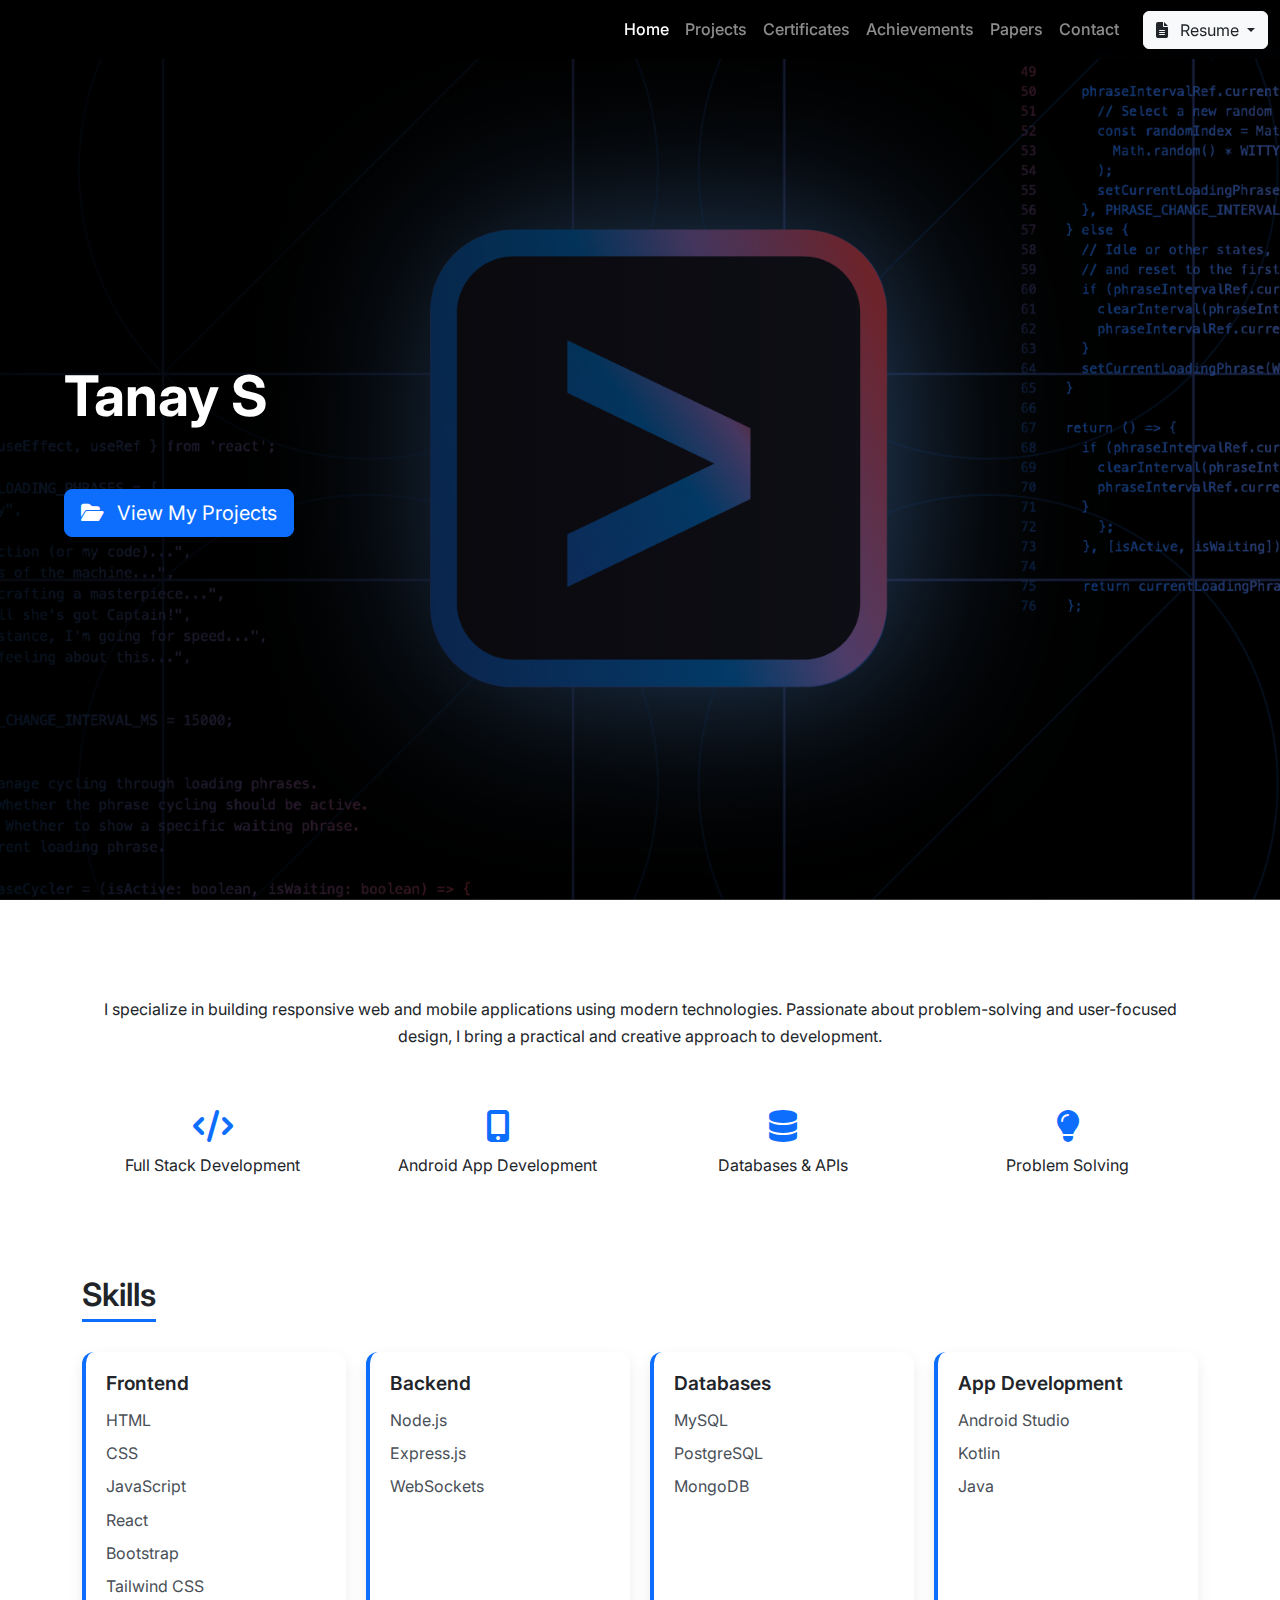
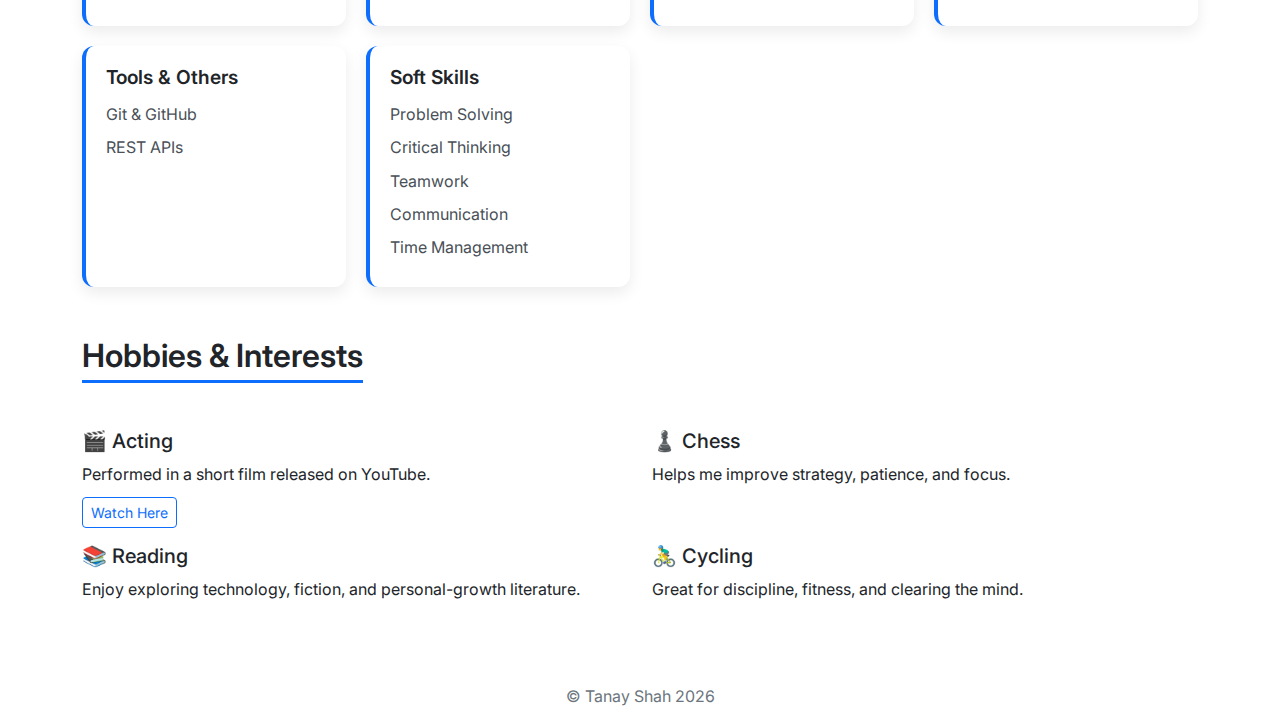
<file: index.html>
<!DOCTYPE html>
<html lang="en">
<head>
<meta charset="UTF-8" />
<meta name="viewport" content="width=device-width, initial-scale=1.0"/>
<title>Tanay Shah | Home</title>
<link href="https://cdn.jsdelivr.net/npm/bootstrap@5.3.0/dist/css/bootstrap.min.css" rel="stylesheet">
<link rel="stylesheet" href="https://cdnjs.cloudflare.com/ajax/libs/font-awesome/6.4.0/css/all.min.css" />
<link href="https://fonts.googleapis.com/css2?family=Inter:wght@400;500;600;700&display=swap" rel="stylesheet">
<link rel="stylesheet" href="css/index.css"/>
</head>
<body>
<nav class="navbar navbar-expand-lg navbar-dark fixed-top navbar-glass">
<div class="container-fluid">
<button class="navbar-toggler" type="button" data-bs-toggle="collapse" data-bs-target="#navbarNav">
<span class="navbar-toggler-icon"></span>
</button>
<div class="collapse navbar-collapse justify-content-end" id="navbarNav">
<ul class="navbar-nav">
<li class="nav-item"><a class="nav-link active" href="/index.html">Home</a></li>
<li class="nav-item"><a class="nav-link" href="/projects.html">Projects</a></li>
<li class="nav-item"><a class="nav-link" href="/certificates.html">Certificates</a></li>
<li class="nav-item"><a class="nav-link" href="/achievements.html">Achievements</a></li>
<li class="nav-item"><a class="nav-link" href="/papers.html">Papers</a></li>
<li class="nav-item"><a class="nav-link" href="/contact.html">Contact</a></li>
</ul>
<div class="dropdown ms-3">
<button class="btn btn-light text-dark dropdown-toggle" type="button" data-bs-toggle="dropdown">
<i class="fas fa-file-alt me-2"></i> Resume
</button>
<ul class="dropdown-menu dropdown-menu-end">
<li><a class="dropdown-item" href="/assets/resume/my-resume.pdf" target="_blank"><i class="fas fa-eye me-2"></i>View Online</a></li>
<li><a class="dropdown-item" href="/assets/resume/my-resume.pdf" download><i class="fas fa-download me-2"></i>Download</a></li>
</ul>
</div>
</div>
</div>
</nav>
<section class="hero">
<div class="hero-content">
<h1 id="typed-name"></h1>
<p id="typed-tagline"></p><br>
<a href="/projects.html" class="btn btn-primary btn-lg mt-3">
  <i class="fas fa-folder-open me-2"></i> View My Projects
</a>
</div>
</section>
<main class="container mt-5 pt-5">
<section class="text-center">
<p>I specialize in building responsive web and mobile applications using modern technologies. Passionate about problem-solving and user-focused design, I bring a practical and creative approach to development.</p>
</section>
<section class="highlights text-center">
<div class="row">
<div class="col-md-3"><i class="fas fa-code"></i><p>Full Stack Development</p></div>
<div class="col-md-3"><i class="fas fa-mobile-alt"></i><p>Android App Development</p></div>
<div class="col-md-3"><i class="fas fa-database"></i><p>Databases & APIs</p></div>
<div class="col-md-3"><i class="fas fa-lightbulb"></i><p>Problem Solving</p></div>
</div>
</section>
<section class="skills-section">
<h2>Skills</h2>
<div class="skills-grid">
<div class="skill-card">
<h5>Frontend</h5>
<ul><li>HTML</li><li>CSS</li><li>JavaScript</li><li>React</li><li>Bootstrap</li><li>Tailwind CSS</li></ul>
</div>
<div class="skill-card">
<h5>Backend</h5>
<ul><li>Node.js</li><li>Express.js</li><li>WebSockets</li></ul>
</div>
<div class="skill-card">
<h5>Databases</h5>
<ul><li>MySQL</li><li>PostgreSQL</li><li>MongoDB</li></ul>
</div>
<div class="skill-card">
<h5>App Development</h5>
<ul><li>Android Studio</li><li>Kotlin</li><li>Java</li></ul>
</div>
<div class="skill-card">
<h5>Tools & Others</h5>
<ul><li>Git & GitHub</li><li>REST APIs</li></ul>
</div>
<div class="skill-card">
<h5>Soft Skills</h5>
<ul><li>Problem Solving</li><li>Critical Thinking</li><li>Teamwork</li><li>Communication</li><li>Time Management</li></ul>
</div>
</div>
</section>
<section class="hobbies-section">
  <h2>Hobbies & Interests</h2>
  <div class="row mt-3">
    <div class="col-md-6">
      <h5>🎬 Acting</h5>
      <p>
        Performed in a short film released on YouTube.
        <br>
        <a href="https://youtu.be/Kq9MWndeCOQ?si=8LhlKNINKzvTPAz0" 
           target="_blank" 
           class="btn btn-outline-primary btn-sm mt-2">
          Watch Here
        </a>
      </p>
    </div>

    <div class="col-md-6">
      <h5>♟️ Chess</h5>
      <p>Helps me improve strategy, patience, and focus.</p>
    </div>

    <div class="col-md-6">
      <h5>📚 Reading</h5>
      <p>Enjoy exploring technology, fiction, and personal-growth literature.</p>
    </div>

    <div class="col-md-6">
      <h5>🚴‍♂️ Cycling</h5>
      <p>Great for discipline, fitness, and clearing the mind.</p>
    </div>
  </div>
</section>
</main>
<script src="https://cdn.jsdelivr.net/npm/bootstrap@5.3.0/dist/js/bootstrap.bundle.min.js"></script>
<script src="js/index.js"></script>
<script src="js/global.js"></script>
<footer class="text-center py-3 mt-5" style="color:#6c757d;">
  © Tanay Shah <span id="current-year"></span>
</footer>
</body>
</html>
</file>
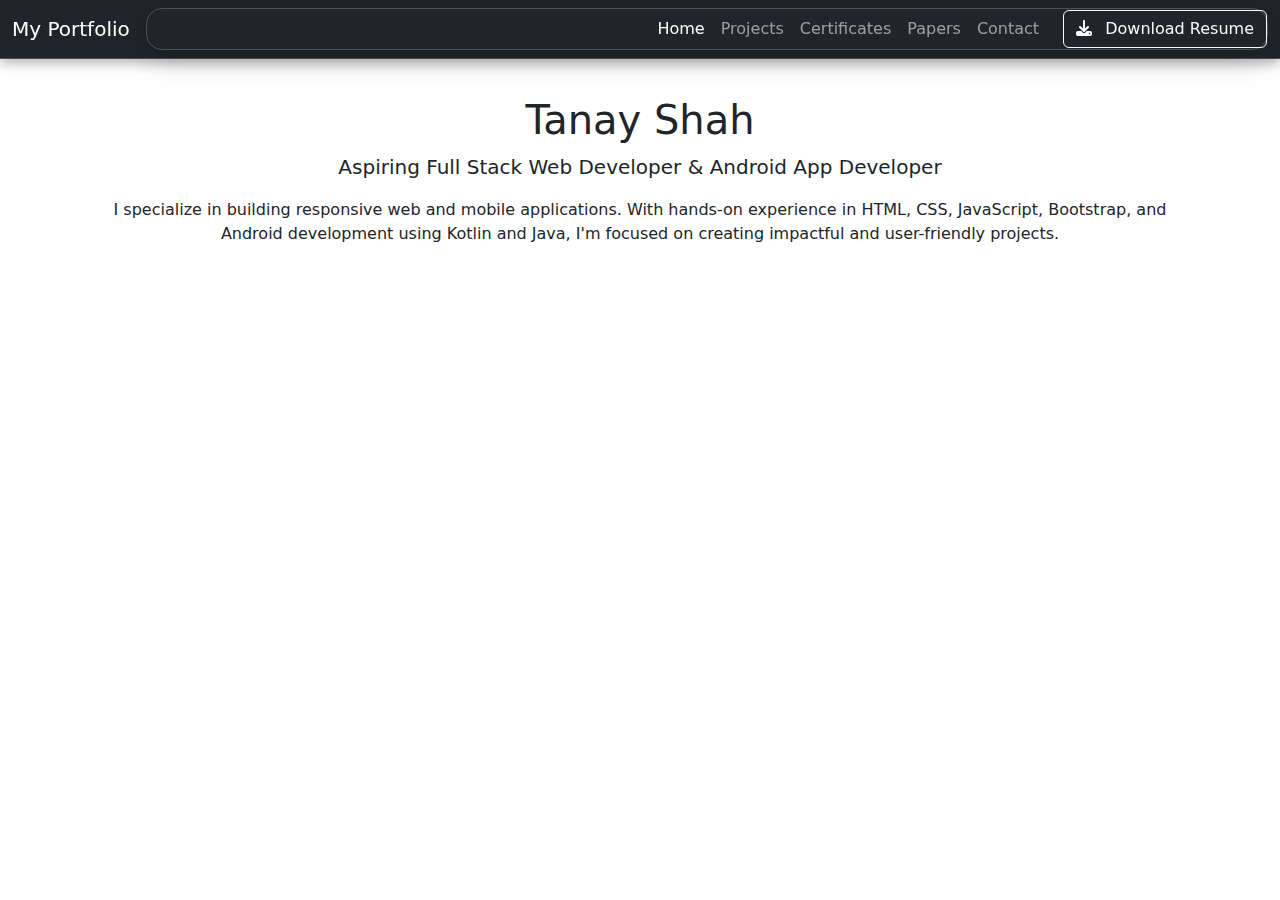
<file: html/index.html>
<!DOCTYPE html>
<html lang="en">
<head>
  <meta charset="UTF-8" />
  <meta name="viewport" content="width=device-width, initial-scale=1.0"/>
  <title>My Portfolio</title>
  <link rel="stylesheet" href="/css/styles.css" />
  <link href="https://cdn.jsdelivr.net/npm/bootstrap@5.3.0/dist/css/bootstrap.min.css" rel="stylesheet">
  <link rel="stylesheet" href="https://cdnjs.cloudflare.com/ajax/libs/font-awesome/6.4.0/css/all.min.css" />
</head>
<body>
  <nav class="navbar navbar-expand-lg navbar-dark bg-dark fixed-top navbar-glass">
    <div class="container-fluid">
      <a class="navbar-brand" href="index.html">My Portfolio</a>
      <button class="navbar-toggler" type="button" data-bs-toggle="collapse" data-bs-target="#navbarNav">
        <span class="navbar-toggler-icon"></span>
      </button>
      <div class="collapse navbar-collapse justify-content-end project-card" id="navbarNav">
        <ul class="navbar-nav">
          <li class="nav-item"><a class="nav-link active" href="index.html">Home</a></li>
          <li class="nav-item"><a class="nav-link" href="projects.html">Projects</a></li>
          <li class="nav-item"><a class="nav-link" href="certificates.html">Certificates</a></li>
          <li class="nav-item"><a class="nav-link" href="papers.html">Papers</a></li>
          <li class="nav-item"><a class="nav-link" href="contact.html">Contact</a></li>
        </ul>
        <a href="/assets/resume/my-resume.pdf" class="btn btn-outline-light ms-3" download>
          <i class="fas fa-download me-2"></i> Download Resume</a>
      </div>
    </div>
  </nav>

  <main class="container text-center mt-5 pt-5" id="home">
    <h1>Tanay Shah</h1>
    <p class="lead">Aspiring Full Stack Web Developer & Android App Developer</p>
    <p>
      I specialize in building responsive web and mobile applications. With hands-on experience in HTML, CSS, JavaScript, Bootstrap, and Android development using Kotlin and Java, I'm focused on creating impactful and user-friendly projects.
    </p>
  </main>
  <script src="/js/portfolio.js"></script>
  <script src="https://cdn.jsdelivr.net/npm/bootstrap@5.3.0/dist/js/bootstrap.bundle.min.js"></script>
</body>
</html>
</file>
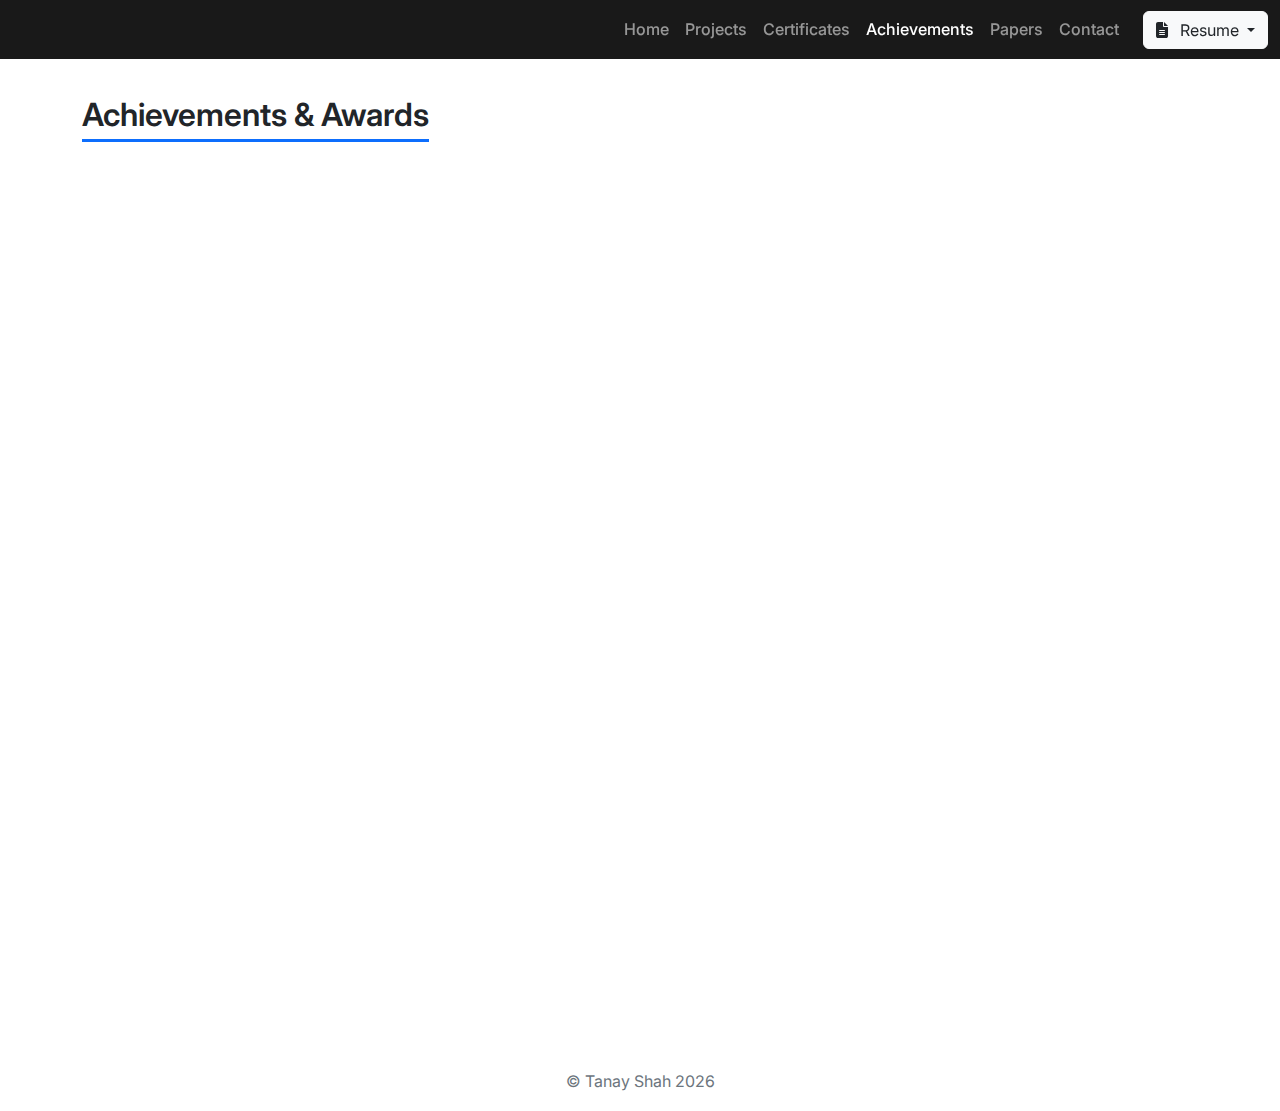
<file: achievements.html>
<!DOCTYPE html>
<html lang="en">
<head>
  <meta charset="UTF-8" />
  <meta name="viewport" content="width=device-width, initial-scale=1.0"/>
  <title>Achievements | Tanay Shah</title>

  <link href="https://cdn.jsdelivr.net/npm/bootstrap@5.3.0/dist/css/bootstrap.min.css" rel="stylesheet">
  <link rel="stylesheet" href="https://cdnjs.cloudflare.com/ajax/libs/font-awesome/6.4.0/css/all.min.css" />
  <link href="https://fonts.googleapis.com/css2?family=Inter:wght@400;500;600;700&display=swap" rel="stylesheet">
  <link rel="stylesheet" href="css/certificates.css"/>
</head>

<body>

  <!-- Navbar -->
  <nav class="navbar navbar-expand-lg navbar-dark fixed-top navbar-glass">
    <div class="container-fluid">
      <button class="navbar-toggler" type="button" data-bs-toggle="collapse" data-bs-target="#navbarNav">
        <span class="navbar-toggler-icon"></span>
      </button>

      <div class="collapse navbar-collapse justify-content-end" id="navbarNav">
        <ul class="navbar-nav">
          <li class="nav-item"><a class="nav-link" href="/index.html">Home</a></li>
          <li class="nav-item"><a class="nav-link" href="/projects.html">Projects</a></li>
          <li class="nav-item"><a class="nav-link" href="/certificates.html">Certificates</a></li>
          <li class="nav-item"><a class="nav-link active" href="/achievements.html">Achievements</a></li>
          <li class="nav-item"><a class="nav-link" href="/papers.html">Papers</a></li>
          <li class="nav-item"><a class="nav-link" href="/contact.html">Contact</a></li>
        </ul>

        <div class="dropdown ms-3">
          <button class="btn btn-light text-dark dropdown-toggle" type="button" data-bs-toggle="dropdown">
            <i class="fas fa-file-alt me-2"></i> Resume
          </button>
          <ul class="dropdown-menu dropdown-menu-end">
            <li><a class="dropdown-item" href="/assets/resume/my-resume.pdf" target="_blank"><i class="fas fa-eye me-2"></i>View Online</a></li>
            <li><a class="dropdown-item" href="/assets/resume/my-resume.pdf" download><i class="fas fa-download me-2"></i>Download</a></li>
          </ul>
        </div>
      </div>
    </div>
  </nav>

  <!-- Main -->
  <main class="container mt-5 pt-5">

    <h2 class="section-title">Achievements & Awards</h2>

    <!-- IC3 Spark Certification -->
    <div class="certificate-card">
      <img src="/assets/achievements/ic3.png" alt="IC3 Spark Certification">
      <div class="certificate-content">
        <h5>IC3 GS5 Spark Certification – Certiport</h5>
        <p>
          Successfully completed the IC3 Global Standard 5 (GS5) Spark Certification covering
          Key Applications, Living Online, and Computing Fundamentals.
          Issued by Certiport (Pearson VUE Business) on April 16, 2018.
        </p>
        <a href="/assets/achievements/IC3 Spark Certiport .pdf" target="_blank" class="btn btn-primary">
          <i class="fas fa-eye me-1"></i> View
        </a>
        <a href="/assets/achievements/IC3 Spark Certiport .pdf" download class="btn btn-success">
          <i class="fas fa-download me-1"></i> Download
        </a>
      </div>
    </div>

    <!-- UCMAS Graduation -->
    <div class="certificate-card">
      <img src="/assets/achievements/ucmas.png" alt="UCMAS Graduation">
      <div class="certificate-content">
        <h5>UCMAS Certificate of Graduation</h5>
        <p>
          Successfully completed the UCMAS Mental Arithmetic Program,
          demonstrating strong numerical ability, concentration, and mental calculation skills.
        </p>
        <a href="/assets/achievements/Certificate of Graduation UCMAS.pdf" target="_blank" class="btn btn-primary">
          <i class="fas fa-eye me-1"></i> View
        </a>
        <a href="/assets/achievements/Certificate of Graduation UCMAS.pdf" download class="btn btn-success">
          <i class="fas fa-download me-1"></i> Download
        </a>
      </div>
    </div>

    <!-- Trinity College London -->
    <div class="certificate-card">
      <img src="/assets/achievements/trinity.png" alt="Trinity College London">
      <div class="certificate-content">
        <h5>Trinity College London – Speech & Drama</h5>
        <p>
          Earned certification in Speech & Drama from Trinity College London,
          showcasing excellence in communication, performance, and expressive skills.
        </p>
        <a href="/assets/achievements/Trinity College London Speech & Drama .pdf" target="_blank" class="btn btn-primary">
          <i class="fas fa-eye me-1"></i> View
        </a>
        <a href="/assets/achievements/Trinity College London Speech & Drama .pdf" download class="btn btn-success">
          <i class="fas fa-download me-1"></i> Download
        </a>
      </div>
    </div>

    <!-- C.V. Raman Recognition -->
    <div class="certificate-card">
      <img src="/assets/achievements/cvraman.png" alt="C.V. Raman Award">
      <div class="certificate-content">
        <h5>C.V. Raman Recognition</h5>
        <p>
          Awarded recognition under the C.V. Raman initiative for academic excellence
          and strong performance in science and analytical subjects.
        </p>
        <a href="/assets/achievements/C.V.Raman .pdf" target="_blank" class="btn btn-primary">
          <i class="fas fa-eye me-1"></i> View
        </a>
        <a href="/assets/achievements/C.V.Raman .pdf" download class="btn btn-success">
          <i class="fas fa-download me-1"></i> Download
        </a>
      </div>
    </div>

  </main>

  <script src="https://cdn.jsdelivr.net/npm/bootstrap@5.3.0/dist/js/bootstrap.bundle.min.js"></script>
  <script src="js/global.js"></script>

  <footer class="text-center py-3 mt-5" style="color:#6c757d;">
    © Tanay Shah <span id="current-year"></span>
  </footer>

</body>
</html>
</file>
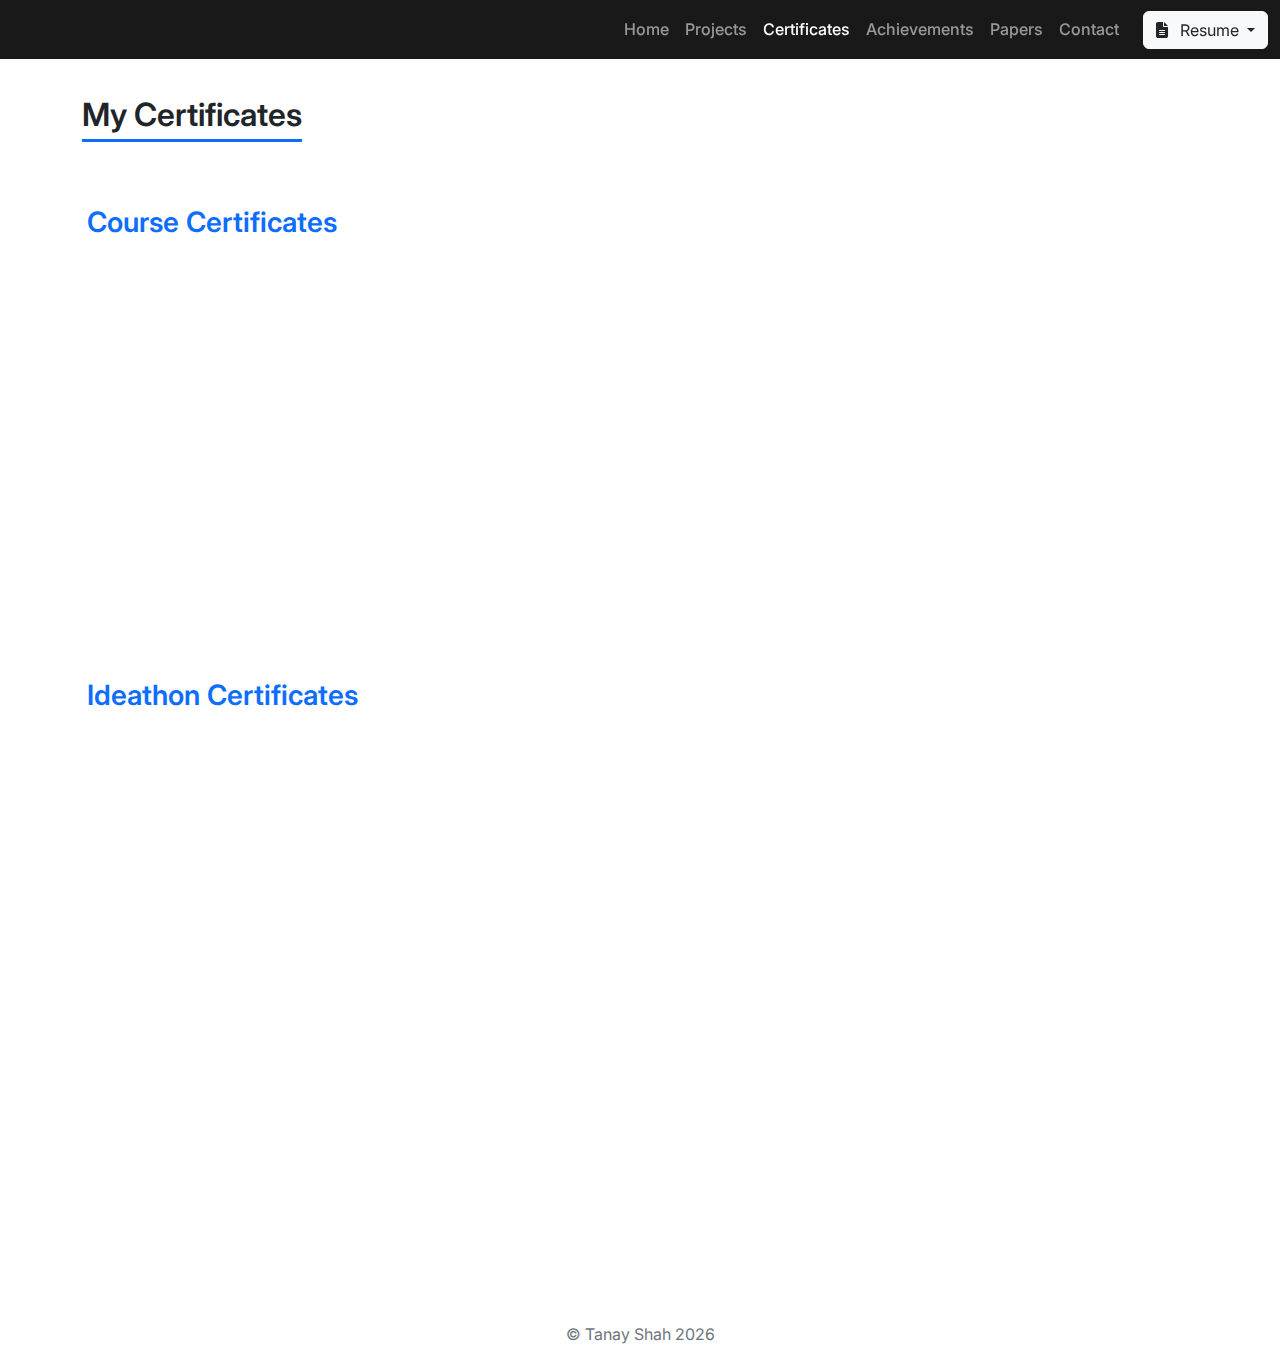
<file: certificates.html>
<!DOCTYPE html>
<html lang="en">
<head>
  <meta charset="UTF-8" />
  <meta name="viewport" content="width=device-width, initial-scale=1.0"/>
  <title>Certificates | Tanay Shah</title>

  <link href="https://cdn.jsdelivr.net/npm/bootstrap@5.3.0/dist/css/bootstrap.min.css" rel="stylesheet">
  <link rel="stylesheet" href="https://cdnjs.cloudflare.com/ajax/libs/font-awesome/6.4.0/css/all.min.css" />
  <link href="https://fonts.googleapis.com/css2?family=Inter:wght@400;500;600;700&display=swap" rel="stylesheet">
  <link rel="stylesheet" href="css/certificates.css"/>
</head>

<body>

  <nav class="navbar navbar-expand-lg navbar-dark fixed-top navbar-glass">
    <div class="container-fluid">
      <button class="navbar-toggler" type="button" data-bs-toggle="collapse" data-bs-target="#navbarNav">
        <span class="navbar-toggler-icon"></span>
      </button>

      <div class="collapse navbar-collapse justify-content-end" id="navbarNav">
        <ul class="navbar-nav">
          <li class="nav-item"><a class="nav-link" href="/index.html">Home</a></li>
          <li class="nav-item"><a class="nav-link" href="/projects.html">Projects</a></li>
          <li class="nav-item"><a class="nav-link active" href="/certificates.html">Certificates</a></li>
          <li class="nav-item"><a class="nav-link" href="/achievements.html">Achievements</a></li>
          <li class="nav-item"><a class="nav-link" href="/papers.html">Papers</a></li>
          <li class="nav-item"><a class="nav-link" href="/contact.html">Contact</a></li>
        </ul>

        <div class="dropdown ms-3">
          <button class="btn btn-light text-dark dropdown-toggle" type="button" data-bs-toggle="dropdown">
            <i class="fas fa-file-alt me-2"></i> Resume
          </button>

          <ul class="dropdown-menu dropdown-menu-end">
            <li><a class="dropdown-item" href="/assets/resume/my-resume.pdf" target="_blank"><i class="fas fa-eye me-2"></i>View Online</a></li>
            <li><a class="dropdown-item" href="/assets/resume/my-resume.pdf" download><i class="fas fa-download me-2"></i>Download</a></li>
          </ul>
        </div>

      </div>
    </div>
  </nav>

  <main class="container mt-5 pt-5">

    <h2 class="section-title">My Certificates</h2>

    <!-- COURSE CERTIFICATES -->
    <h3 class="mt-4 mb-3" style="font-weight:600; color:#0d6efd;">Course Certificates</h3>

    <div class="certificate-card">
      <img src="/assets/certificates/web-stack-thumb.jpg" alt="Full Stack Certificate">
      <div class="certificate-content">
        <h5>Full Stack Web Development | MERN Stack</h5>
        <p>
          Completed a hands-on course covering HTML, CSS, JS, Node.js, Express, EJS, MongoDB & REST APIs.
          Built real-world apps including blogs, to-do apps & auth systems with Passport.js.
        </p>
        <a href="/assets/certificates/web-stack.pdf" target="_blank" class="btn btn-primary"><i class="fas fa-eye me-1"></i> View</a>
        <a href="/assets/certificates/web-stack.pdf" download class="btn btn-success"><i class="fas fa-download me-1"></i> Download</a>
      </div>
    </div>

    <div class="certificate-card">
      <img src="/assets/certificates/android-thumb.jpg" alt="Android Certificate">
      <div class="certificate-content">
        <h5>Android App Development with Kotlin & Java</h5>
        <p>
          Learned Android Studio, UI/UX principles, Jetpack components & core app development skills.
        </p>
        <a href="/assets/certificates/android-dev.pdf" target="_blank" class="btn btn-primary"><i class="fas fa-eye me-1"></i> View</a>
        <a href="/assets/certificates/android-dev.pdf" download class="btn btn-success"><i class="fas fa-download me-1"></i> Download</a>
      </div>
    </div>

    <!-- IDEATHON CERTIFICATES -->
    <h3 class="mt-5 mb-3" style="font-weight:600; color:#0d6efd;">Ideathon Certificates</h3>

    <div class="certificate-card">
      <img src="/assets/certificates/SIH.jpg" alt="SIH Certificate">
      <div class="certificate-content">
        <h5>Smart India Hackathon – Participation</h5>
        <p>Participated in SIH, showcasing innovation and real-world problem-solving abilities.</p>
        <a href="/assets/certificates/SIH.jpg" target="_blank" class="btn btn-primary"><i class="fas fa-eye me-1"></i> View</a>
        <a href="/assets/certificates/SIH.jpg" download class="btn btn-success"><i class="fas fa-download me-1"></i> Download</a>
      </div>
    </div>

    <div class="certificate-card">
      <img src="/assets/certificates/Decrypt 2025.png" alt="Decrypt 2025 Certificate">
      <div class="certificate-content">
        <h5>Decrypt 2025 – Cybersecurity Event</h5>
        <p>Certificate for participation in cybersecurity challenges & CTF competitions.</p>
        <a href="/assets/certificates/Decrypt 2025.png" target="_blank" class="btn btn-primary"><i class="fas fa-eye me-1"></i> View</a>
        <a href="/assets/certificates/Decrypt 2025.png" download class="btn btn-success"><i class="fas fa-download me-1"></i> Download</a>
      </div>
    </div>

    <div class="certificate-card">
      <img src="/assets/certificates/Hyphen 2025.png" alt="Hyphen 2025 Certificate">
      <div class="certificate-content">
        <h5>Hyphen 2025 – Technical Fest</h5>
        <p>Recognized for participation in technical events & innovation-driven sessions.</p>
        <a href="/assets/certificates/Hyphen 2025.png" target="_blank" class="btn btn-primary"><i class="fas fa-eye me-1"></i> View</a>
        <a href="/assets/certificates/Hyphen 2025.png" download class="btn btn-success"><i class="fas fa-download me-1"></i> Download</a>
      </div>
    </div>

  </main>
  <script src="https://cdn.jsdelivr.net/npm/bootstrap@5.3.0/dist/js/bootstrap.bundle.min.js"></script>
  <script src="js/global.js"></script>
  <footer class="text-center py-3 mt-5" style="color:#6c757d;">
    © Tanay Shah <span id="current-year"></span>
  </footer>
</body>
</html>
</file>
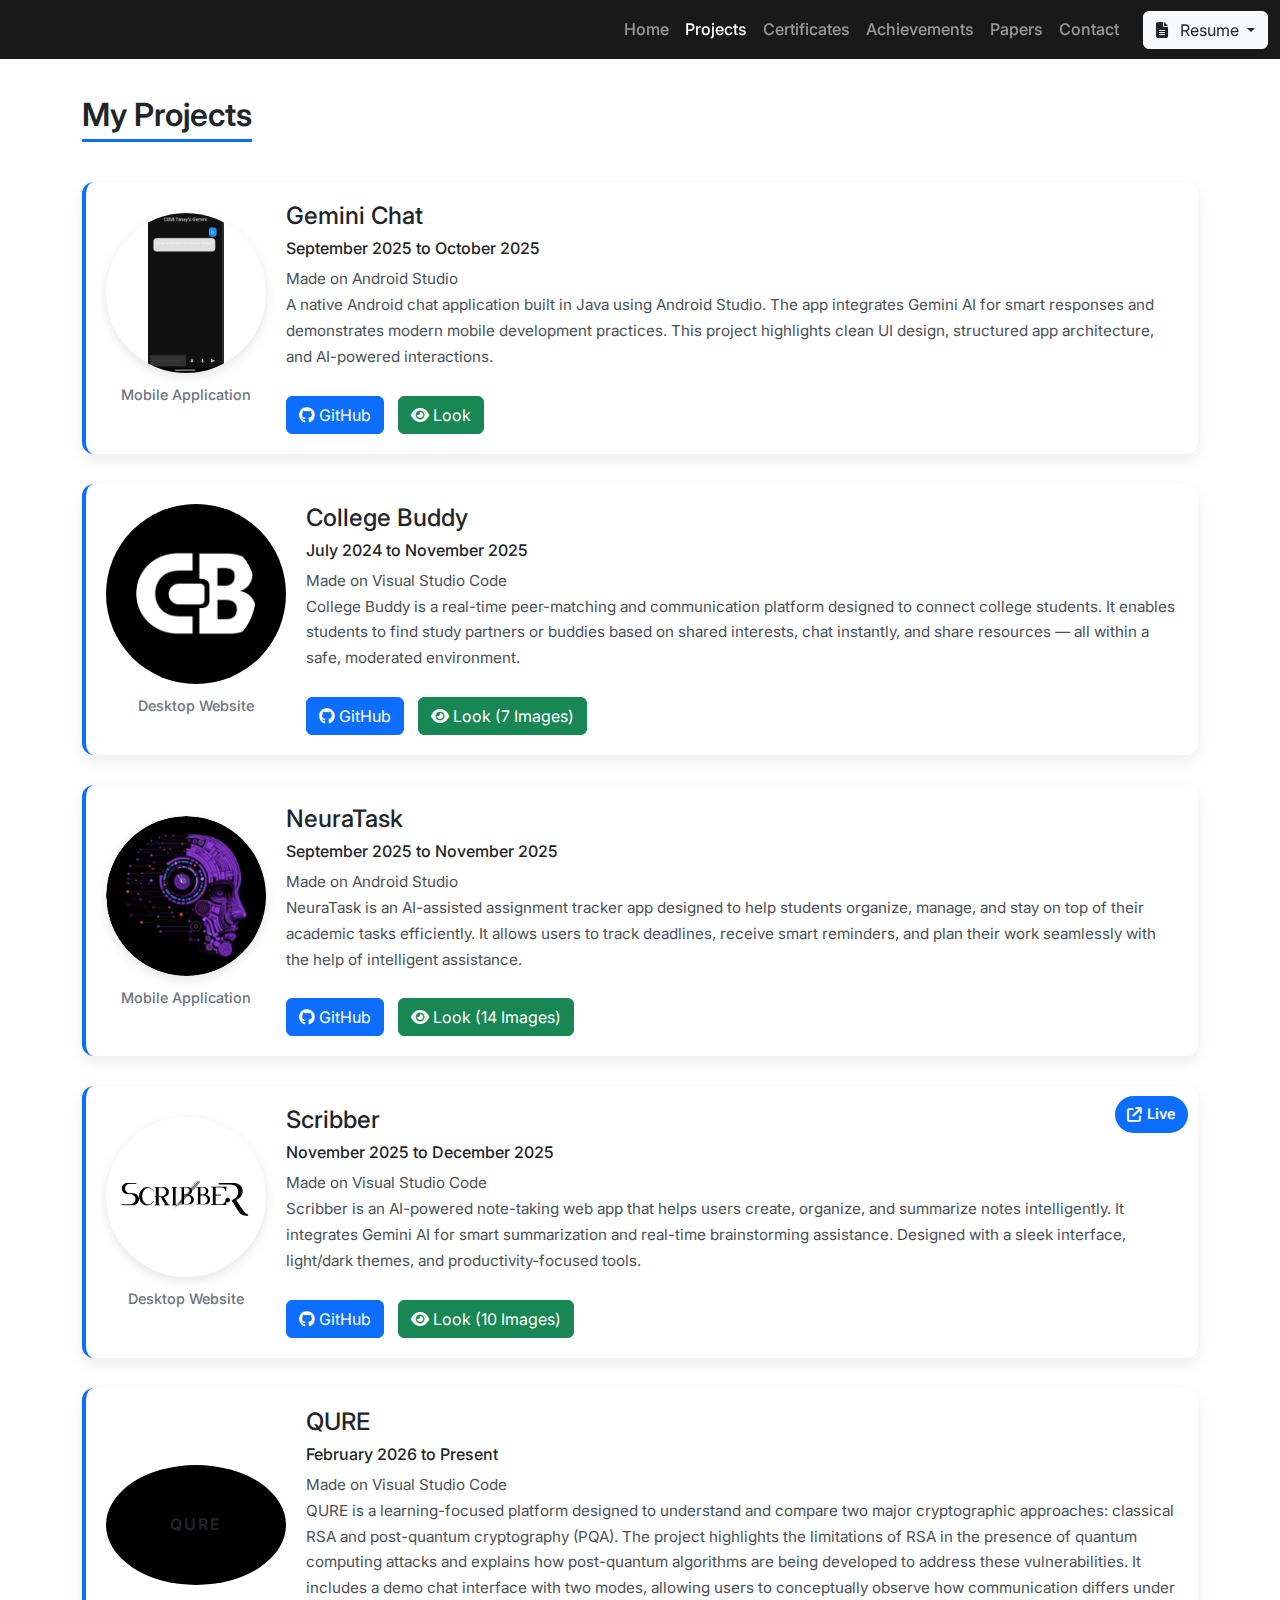
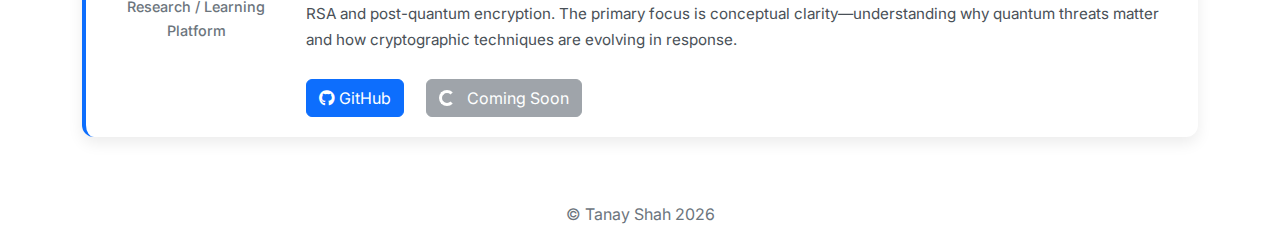
<file: projects.html>
<!DOCTYPE html>
<html lang="en">
<head>
  <meta charset="UTF-8" />
  <meta name="viewport" content="width=device-width, initial-scale=1.0"/>
  <title>Projects | Tanay Shah</title>
  <link href="https://cdn.jsdelivr.net/npm/bootstrap@5.3.0/dist/css/bootstrap.min.css" rel="stylesheet">
  <link rel="stylesheet" href="https://cdnjs.cloudflare.com/ajax/libs/font-awesome/6.4.0/css/all.min.css" />
  <link href="https://fonts.googleapis.com/css2?family=Inter:wght@400;500;600;700&display=swap" rel="stylesheet">
  <link rel="stylesheet" href="css/projects.css"/>
</head>

<body>
  <nav class="navbar navbar-expand-lg navbar-dark fixed-top navbar-glass">
    <div class="container-fluid">
      <button class="navbar-toggler" type="button" data-bs-toggle="collapse" data-bs-target="#navbarNav">
        <span class="navbar-toggler-icon"></span>
      </button>
      <div class="collapse navbar-collapse justify-content-end" id="navbarNav">
        <ul class="navbar-nav">
          <li class="nav-item"><a class="nav-link" href="/index.html">Home</a></li>
          <li class="nav-item"><a class="nav-link active" href="/projects.html">Projects</a></li>
          <li class="nav-item"><a class="nav-link" href="/certificates.html">Certificates</a></li>
          <li class="nav-item"><a class="nav-link" href="/achievements.html">Achievements</a></li>
          <li class="nav-item"><a class="nav-link" href="/papers.html">Papers</a></li>
          <li class="nav-item"><a class="nav-link" href="/contact.html">Contact</a></li>
        </ul>
        <div class="dropdown ms-3">
          <button class="btn btn-light text-dark dropdown-toggle" type="button" data-bs-toggle="dropdown">
            <i class="fas fa-file-alt me-2"></i> Resume
          </button>
          <ul class="dropdown-menu dropdown-menu-end">
            <li><a class="dropdown-item" href="/assets/resume/my-resume.pdf" target="_blank"><i class="fas fa-eye me-2"></i>View Online</a></li>
            <li><a class="dropdown-item" href="/assets/resume/my-resume.pdf" download><i class="fas fa-download me-2"></i>Download</a></li>
          </ul>
        </div>
      </div>
    </div>
  </nav>

  <main class="container mt-5 pt-5">
    <h2 class="section-title">My Projects</h2>

    <div class="project-card">
      <div class="text-center">
        <img src="/assets/projects/gemini-chat-thumb.png" alt="Gemini Chat Thumbnail">
        <p class="project-type">Mobile Application</p>
      </div>
      <div class="project-content">
        <h4>Gemini Chat</h4>
        <h6>September 2025 to October 2025</h6>
        <p>
          Made on Android Studio <br>
          A native Android chat application built in Java using Android Studio. The app integrates Gemini AI for smart responses and demonstrates modern mobile development practices. This project highlights clean UI design, structured app architecture, and AI-powered interactions.
        </p>
        <a href="https://github.com/TanayShah07/C058_Tanay_MAD_Assignment1" target="_blank" class="btn btn-primary">
          <i class="fab fa-github"></i> GitHub
        </a>
        <a href="/assets/projects/gemini-chat.png" target="_blank" class="btn btn-success">
          <i class="fas fa-eye"></i> Look
        </a>
      </div>
    </div>

    <div class="project-card">
      <div class="text-center">
        <div class="dark-bg">
          <img src="/assets/projects/CollegeBuddy/logo.png" alt="CollegeBuddy Logo">
        </div>
        <p class="project-type">Desktop Website</p>
      </div>
      <div class="project-content">
        <h4>College Buddy</h4>
        <h6>July 2024 to November 2025</h6>
        <p>
          Made on Visual Studio Code <br>
          College Buddy is a real-time peer-matching and communication platform designed to connect college students. It enables students to find study partners or buddies based on shared interests, chat instantly, and share resources — all within a safe, moderated environment.
        </p>
        <a href="https://github.com/TanayShah07/CollegeBuddy" target="_blank" class="btn btn-primary">
          <i class="fab fa-github"></i> GitHub
        </a>
        <a href="/assets/projects/CollegeBuddy/gallery.html" target="_blank" class="btn btn-success">
          <i class="fas fa-eye"></i> Look (7 Images)
        </a>
      </div>
    </div>

    <div class="project-card">
      <div class="text-center">
        <img src="/assets/projects/NeuraTask/logo.png" alt="NeuraTask Logo">
        <p class="project-type">Mobile Application</p>
      </div>
      <div class="project-content">
        <h4>NeuraTask</h4>
        <h6>September 2025 to November 2025</h6>
        <p>
          Made on Android Studio <br>
          NeuraTask is an AI-assisted assignment tracker app designed to help students organize, manage, and stay on top of their academic tasks efficiently. It allows users to track deadlines, receive smart reminders, and plan their work seamlessly with the help of intelligent assistance.
        </p>
        <a href="https://github.com/TanayShah07/NeuraTask" target="_blank" class="btn btn-primary">
          <i class="fab fa-github"></i> GitHub
        </a>
        <a href="/assets/projects/NeuraTask/gallery.html" target="_blank" class="btn btn-success">
          <i class="fas fa-eye"></i> Look (14 Images)
        </a>
      </div>
    </div>

    <div class="project-card">
      <div class="live-badge" onclick="window.open('https://scribber-6u4w.vercel.app/', '_blank')">
        <i class="fas fa-arrow-up-right-from-square"></i> Live
      </div>
      <div class="text-center">
        <img src="/assets/projects/Scribber/logo.png" alt="Scribber Logo">
        <p class="project-type">Desktop Website</p>
      </div>
      <div class="project-content">
        <h4>Scribber</h4>
        <h6>November 2025 to December 2025</h6>
        <p>
          Made on Visual Studio Code <br>
          Scribber is an AI-powered note-taking web app that helps users create, organize, and summarize notes intelligently. It integrates Gemini AI for smart summarization and real-time brainstorming assistance. Designed with a sleek interface, light/dark themes, and productivity-focused tools.
        </p>
        <a href="https://github.com/TanayShah07/Scribber" target="_blank" class="btn btn-primary">
          <i class="fab fa-github"></i> GitHub
        </a>
        <a href="/assets/projects/Scribber/gallery.html" target="_blank" class="btn btn-success">
          <i class="fas fa-eye"></i> Look (10 Images)
        </a>
      </div>
    </div>

    <div class="project-card">
      <div class="text-center">
        <div class="dark-bg d-flex align-items-center justify-content-center" style="height:120px;">
          <span style="font-weight:600; letter-spacing:2px;">QURE</span>
        </div>
        <p class="project-type">Research / Learning Platform</p>
      </div>
      <div class="project-content">
        <h4>QURE</h4>
        <h6>February 2026 to Present</h6>
        <p>
          Made on Visual Studio Code <br>
          QURE is a learning-focused platform designed to understand and compare two major cryptographic approaches: classical RSA and post-quantum cryptography (PQA). The project highlights the limitations of RSA in the presence of quantum computing attacks and explains how post-quantum algorithms are being developed to address these vulnerabilities. It includes a demo chat interface with two modes, allowing users to conceptually observe how communication differs under RSA and post-quantum encryption. The primary focus is conceptual clarity—understanding why quantum threats matter and how cryptographic techniques are evolving in response.
        </p>
        <a href="https://github.com/TanayShah07/qure" target="_blank" class="btn btn-primary">
          <i class="fab fa-github"></i> GitHub
        </a>
        <button class="btn btn-secondary ms-2" disabled>
          <span class="spinner-border spinner-border-sm me-2"></span>
          Coming Soon
        </button>
      </div>
    </div>
  </main>

  <script src="https://cdn.jsdelivr.net/npm/bootstrap@5.3.0/dist/js/bootstrap.bundle.min.js"></script>
  <script src="js/global.js"></script>

  <footer class="text-center py-3 mt-5" style="color:#6c757d;">
    © Tanay Shah <span id="current-year"></span>
  </footer>
</body>
</html>
</file>
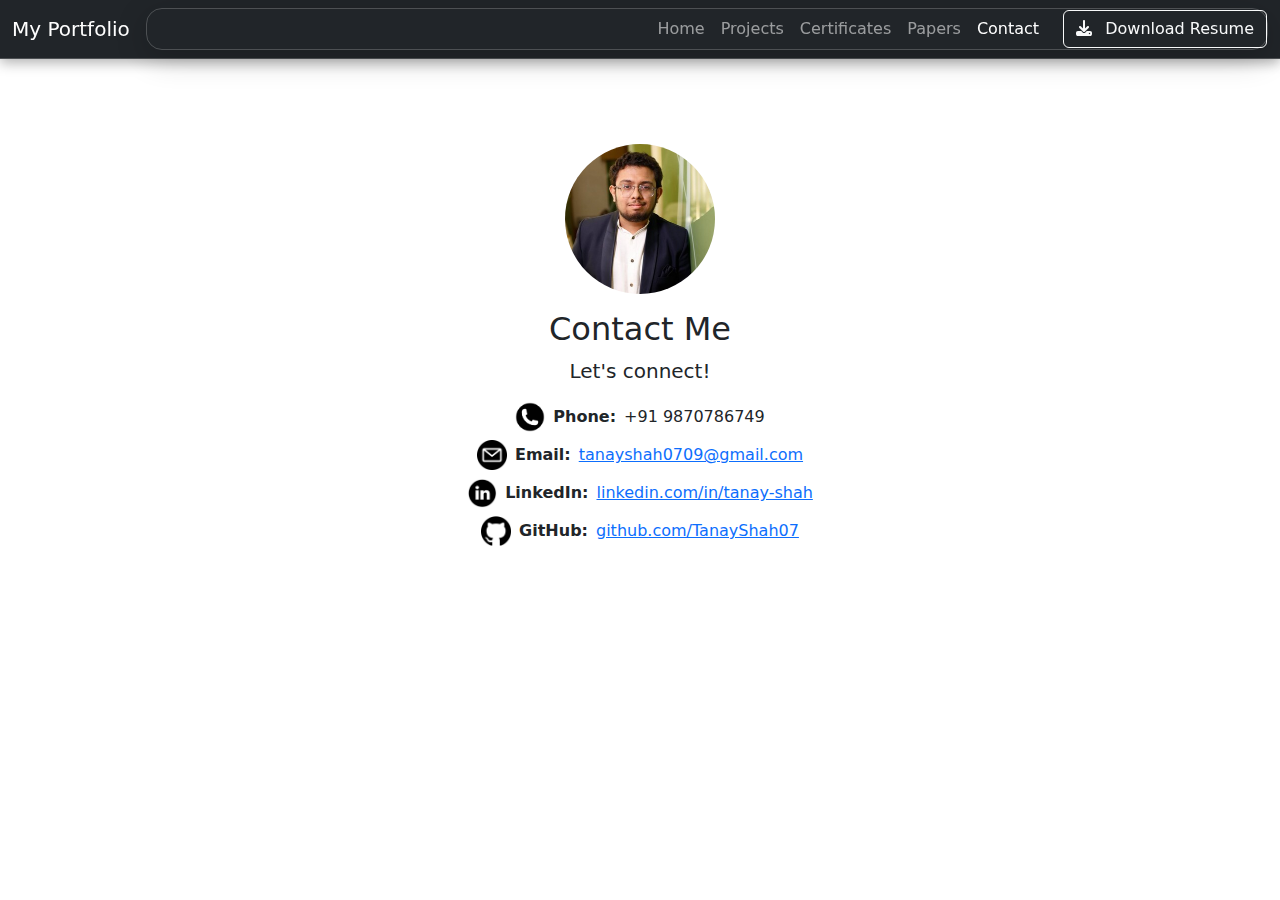
<file: html/contact.html>
<!DOCTYPE html>
<html lang="en">
<head>
  <meta charset="UTF-8" />
  <meta name="viewport" content="width=device-width, initial-scale=1.0"/>
  <title>My Portfolio</title>
  <link rel="stylesheet" href="../css/styles.css" />
  <link href="https://cdn.jsdelivr.net/npm/bootstrap@5.3.0/dist/css/bootstrap.min.css" rel="stylesheet">
  <link rel="stylesheet" href="https://cdnjs.cloudflare.com/ajax/libs/font-awesome/6.4.0/css/all.min.css" />
</head>
<body>
  <nav class="navbar navbar-expand-lg navbar-dark bg-dark fixed-top navbar-glass">
    <div class="container-fluid">
      <a class="navbar-brand" href="index.html">My Portfolio</a>
      <button class="navbar-toggler" type="button" data-bs-toggle="collapse" data-bs-target="#navbarNav">
        <span class="navbar-toggler-icon"></span>
      </button>
      <div class="collapse navbar-collapse justify-content-end project-card" id="navbarNav">
        <ul class="navbar-nav">
          <li class="nav-item"><a class="nav-link" href="index.html">Home</a></li>
          <li class="nav-item"><a class="nav-link" href="projects.html">Projects</a></li>
          <li class="nav-item"><a class="nav-link" href="certificates.html">Certificates</a></li>
          <li class="nav-item"><a class="nav-link" href="papers.html">Papers</a></li>
          <li class="nav-item"><a class="nav-link active" href="contact.html">Contact</a></li>
        </ul>
        <a href="../assets/resume/my-resume.pdf" class="btn btn-outline-light ms-3" download>
          <i class="fas fa-download me-2"></i> Download Resume</a>
      </div>
    </div>
  </nav>

  <section class="pt-5 mt-5 container">
    <div class="text-center mt-5">
      <img src="../assets/profile/profile-picture.jpg" 
           alt="Profile" 
           class="rounded-circle mb-3 contact-img"
           width="150" height="150" 
           data-bs-toggle="modal" data-bs-target="#profileModal"
           style="cursor: pointer;" />

      <h2>Contact Me</h2>
      <p class="lead">Let's connect!</p>
      <ul class="list-unstyled">
        <li class="d-flex align-items-center justify-content-center mb-2">
          <img src="../assets/icons/phone.png" width="30" height="30" class="me-2">
          <strong class="me-2">Phone:</strong> +91 9870786749
        </li>
        <li class="d-flex align-items-center justify-content-center mb-2">
          <img src="../assets/icons/email.png" width="30" height="30" class="me-2">
          <strong class="me-2">Email:</strong> <a href="mailto:tanayshah0709@gmail.com">tanayshah0709@gmail.com</a>
        </li>
        <li class="d-flex align-items-center justify-content-center mb-2">
          <img src="../assets/icons/linkedln-logo.png" width="30" height="30" class="me-2">
          <strong class="me-2">LinkedIn:</strong> <a href="https://www.linkedin.com/in/tanay-shah-63a989257/" target="_blank">linkedin.com/in/tanay-shah</a>
        </li>
        <li class="d-flex align-items-center justify-content-center mb-2">
          <img src="../assets/icons/github-logo.png" width="30" height="30" class="me-2">
          <strong class="me-2">GitHub:</strong> <a href="https://github.com/TanayShah07" target="_blank">github.com/TanayShah07</a>
        </li>
      </ul>
    </div>
  </section>

  <div class="modal fade" id="profileModal" tabindex="-1" aria-labelledby="profileModalLabel" aria-hidden="true">
    <div class="modal-dialog modal-dialog-centered">
      <div class="modal-content">
        <div class="modal-body">
          <button type="button" class="btn-close btn-close-white btn-close-custom" data-bs-dismiss="modal" aria-label="Close"></button>
          <img src="../assets/profile/profile-picture.jpg" class="img-fluid rounded-circle mx-auto d-block"
          style="width: 250px; height: 250px; object-fit: cover;" alt="Full Profile" />
        </div>
      </div>
    </div>
  </div>

  <script src="https://cdn.jsdelivr.net/npm/bootstrap@5.3.3/dist/js/bootstrap.bundle.min.js"></script>
  <script src="../js/portfolio.js"></script>
</body>
</html>
</file>
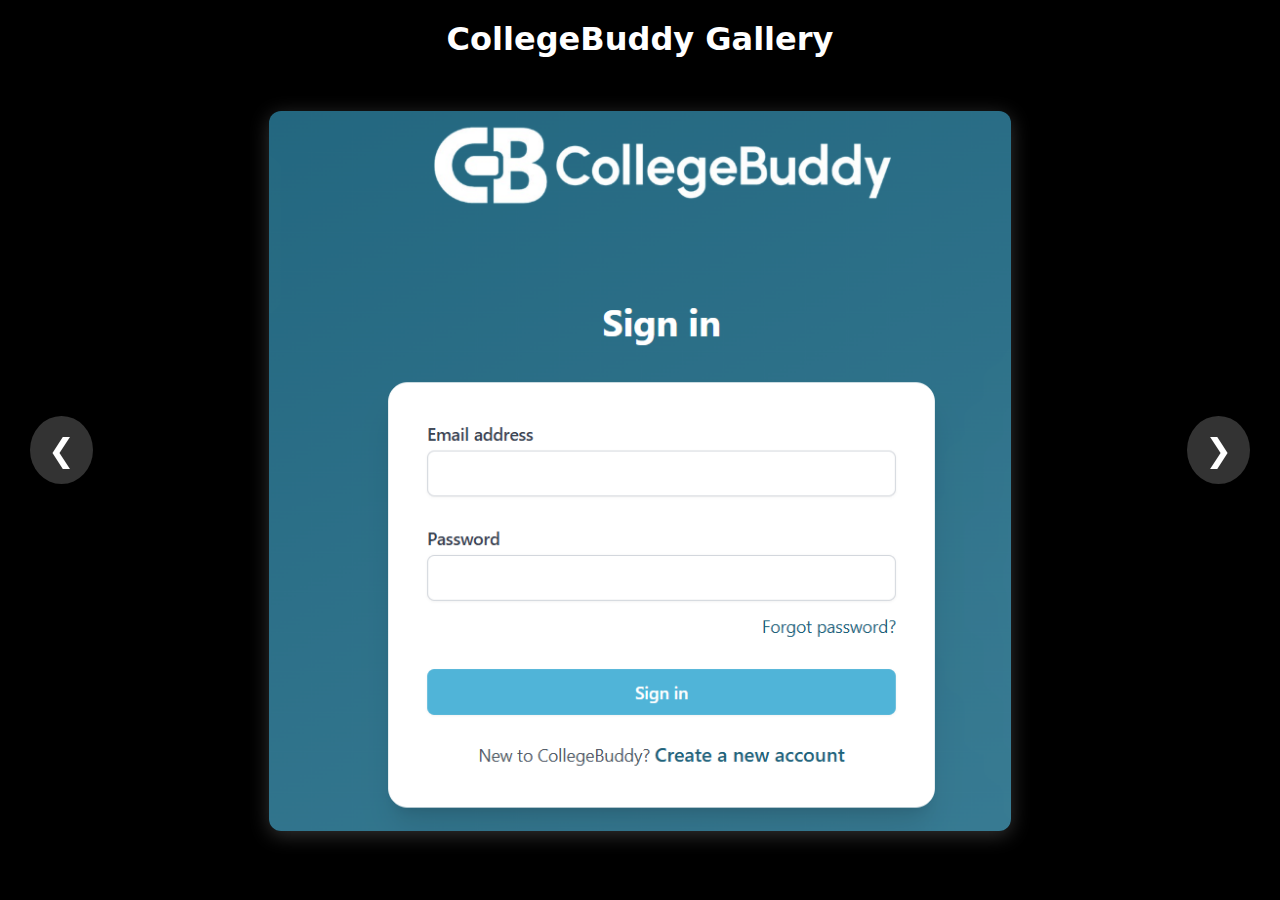
<file: assets/projects/CollegeBuddy/gallery.html>
<!DOCTYPE html>
<html lang="en">
<head>
  <meta charset="UTF-8">
  <meta name="viewport" content="width=device-width, initial-scale=1.0">
  <title>CollegeBuddy Gallery</title>
  <link href="https://cdn.jsdelivr.net/npm/bootstrap@5.3.0/dist/css/bootstrap.min.css" rel="stylesheet">
  <style>
    body {
      background-color: #000;
      color: #fff;
      text-align: center;
      margin: 0;
      padding: 0;
    }
    img {
      max-width: 90%;
      max-height: 80vh;
      margin-top: 5vh;
      border-radius: 12px;
      box-shadow: 0 4px 20px rgba(255,255,255,0.2);
    }
    .nav-btn {
      position: fixed;
      top: 50%;
      transform: translateY(-50%);
      font-size: 2rem;
      background: rgba(255,255,255,0.2);
      color: #fff;
      border: none;
      padding: 10px 18px;
      border-radius: 50%;
      cursor: pointer;
      transition: 0.3s;
    }
    .nav-btn:hover { background: rgba(255,255,255,0.4); }
    #prev { left: 30px; }
    #next { right: 30px; }
    h2 {
      margin-top: 20px;
      font-weight: 600;
    }
  </style>
</head>
<body>
  <h2>CollegeBuddy Gallery</h2>
  <img id="galleryImage" src="1.png" alt="CollegeBuddy Image">
  <button id="prev" class="nav-btn">&#10094;</button>
  <button id="next" class="nav-btn">&#10095;</button>

  <script>
    const totalImages = 7;
    let currentImage = 1;

    const img = document.getElementById('galleryImage');
    document.getElementById('prev').onclick = () => {
      currentImage = (currentImage - 1 < 1) ? totalImages : currentImage - 1;
      img.src = `${currentImage}.png`;
    };
    document.getElementById('next').onclick = () => {
      currentImage = (currentImage + 1 > totalImages) ? 1 : currentImage + 1;
      img.src = `${currentImage}.png`;
    };
  </script>
</body>
</html>
</file>
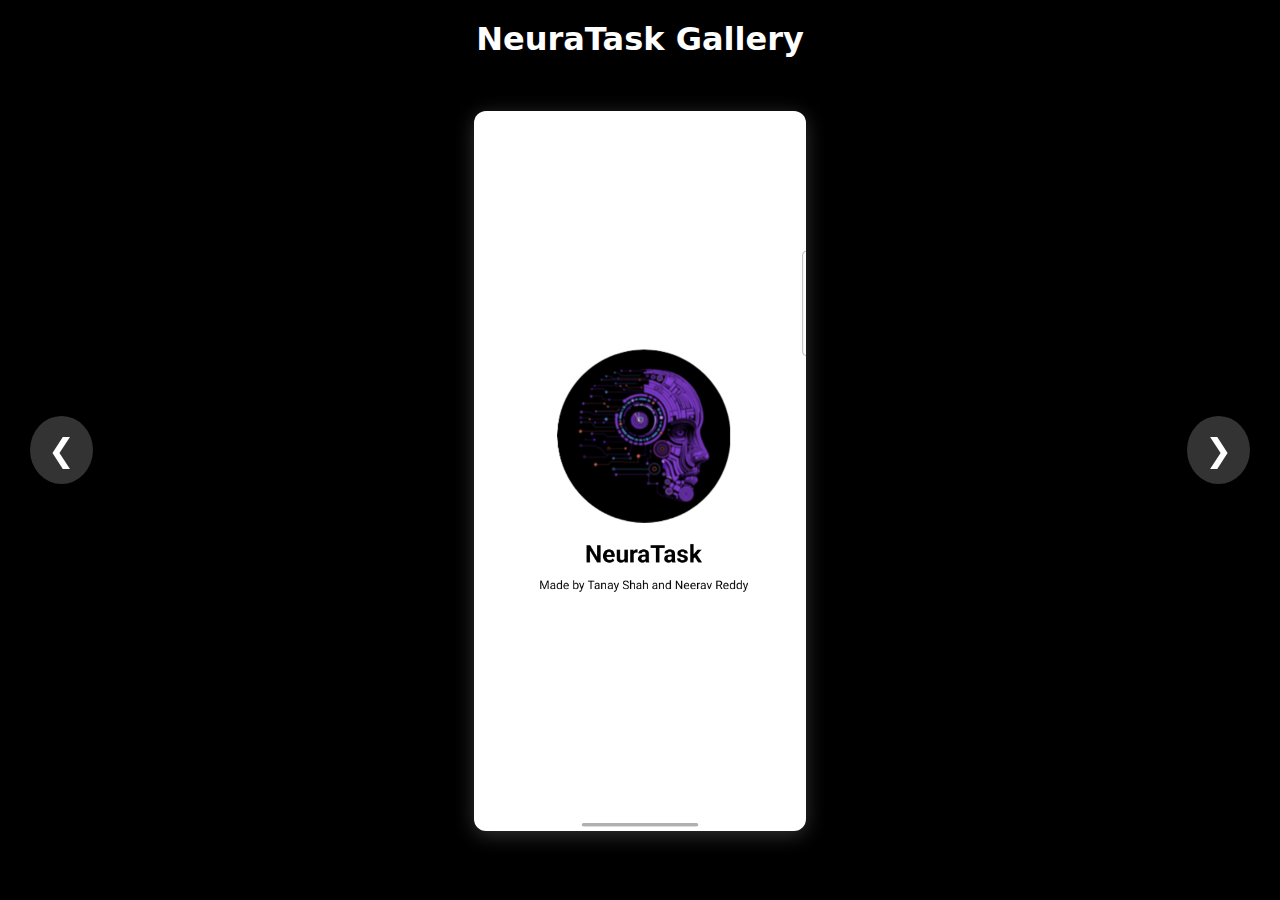
<file: assets/projects/NeuraTask/gallery.html>
<!DOCTYPE html>
<html lang="en">
<head>
  <meta charset="UTF-8">
  <meta name="viewport" content="width=device-width, initial-scale=1.0">
  <title>NeuraTask Gallery</title>
  <link href="https://cdn.jsdelivr.net/npm/bootstrap@5.3.0/dist/css/bootstrap.min.css" rel="stylesheet">
  <style>
    body {
      background-color: #000;
      color: #fff;
      text-align: center;
      margin: 0;
      padding: 0;
    }
    img {
      max-width: 90%;
      max-height: 80vh;
      margin-top: 5vh;
      border-radius: 12px;
      box-shadow: 0 4px 20px rgba(255,255,255,0.2);
    }
    .nav-btn {
      position: fixed;
      top: 50%;
      transform: translateY(-50%);
      font-size: 2rem;
      background: rgba(255,255,255,0.2);
      color: #fff;
      border: none;
      padding: 10px 18px;
      border-radius: 50%;
      cursor: pointer;
      transition: 0.3s;
    }
    .nav-btn:hover { background: rgba(255,255,255,0.4); }
    #prev { left: 30px; }
    #next { right: 30px; }
    h2 {
      margin-top: 20px;
      font-weight: 600;
    }
  </style>
</head>
<body>
  <h2>NeuraTask Gallery</h2>
  <img id="galleryImage" src="1.png" alt="NeuraTask Image">
  <button id="prev" class="nav-btn">&#10094;</button>
  <button id="next" class="nav-btn">&#10095;</button>

  <script>
    const totalImages = 14;
    let currentImage = 1;

    const img = document.getElementById('galleryImage');
    document.getElementById('prev').onclick = () => {
      currentImage = (currentImage - 1 < 1) ? totalImages : currentImage - 1;
      img.src = `${currentImage}.png`;
    };
    document.getElementById('next').onclick = () => {
      currentImage = (currentImage + 1 > totalImages) ? 1 : currentImage + 1;
      img.src = `${currentImage}.png`;
    };
  </script>
</body>
</html>
</file>
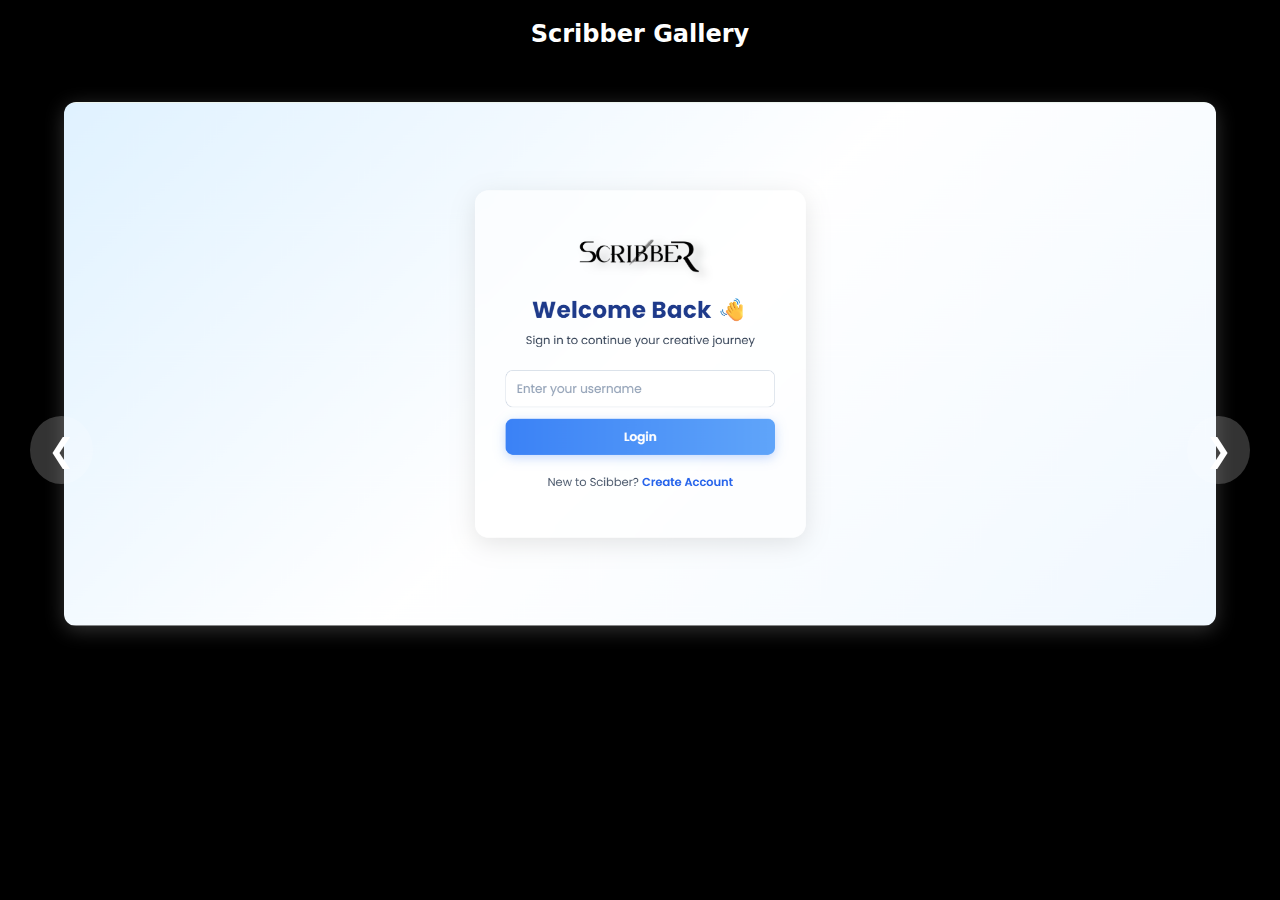
<file: assets/projects/Scribber/gallery.html>
<!DOCTYPE html>
<html lang="en">
<head>
  <meta charset="UTF-8">
  <meta name="viewport" content="width=device-width, initial-scale=1.0">
  <title>Scribber Gallery</title>
  <link href="https://cdn.jsdelivr.net/npm/bootstrap@5.3.0/dist/css/bootstrap.min.css" rel="stylesheet">
  <style>
    body { background:#000; color:#fff; text-align:center; margin:0; padding:0; overflow-x:hidden; }
    img { max-width:90%; max-height:80vh; margin-top:5vh; border-radius:12px; box-shadow:0 4px 20px rgba(255,255,255,0.2); }
    .nav-btn { position:fixed; top:50%; transform:translateY(-50%); font-size:2rem; background:rgba(255,255,255,0.2); color:#fff; border:none; padding:10px 18px; border-radius:50%; cursor:pointer; transition:0.3s; z-index:10; }
    .nav-btn:hover { background:rgba(255,255,255,0.4); }
    #prev { left:30px; } #next { right:30px; }
    h2 { margin-top:20px; font-weight:600; font-size:1.5rem; }
    @media(max-width:768px){ img{max-width:95%;max-height:70vh;} .nav-btn{font-size:1.6rem;padding:8px 12px;} #prev{left:15px;} #next{right:15px;} }
  </style>
</head>
<body>
  <h2>Scribber Gallery</h2>
  <img id="galleryImage" src="1.png" alt="Scribber Screenshot">
  <button id="prev" class="nav-btn">&#10094;</button>
  <button id="next" class="nav-btn">&#10095;</button>

  <script>
    const totalImages = 10;
    let currentImage = 1;
    const img = document.getElementById('galleryImage');
    document.getElementById('prev').onclick = () => {
      currentImage = (currentImage - 1 < 1) ? totalImages : currentImage - 1;
      img.src = `${currentImage}.png`;
    };
    document.getElementById('next').onclick = () => {
      currentImage = (currentImage + 1 > totalImages) ? 1 : currentImage + 1;
      img.src = `${currentImage}.png`;
    };
  </script>
</body>
</html>
</file>
<file: css/index.css>
body {
    font-family: 'Inter', sans-serif;
    background-color: #ffffff;
    color: #212529;
    margin: 0;
    line-height: 1.7;
    overflow-y: auto; 
    overflow-x: hidden; 
}
body::-webkit-scrollbar {
    width: 0;
    background: transparent;
}
.navbar-glass {
    backdrop-filter: blur(12px);
    background-color: rgba(0, 0, 0, 0.9) !important;
}
.navbar-nav .nav-link {
    font-weight: 500;
    position: relative;
    padding: 8px 15px;
}
.navbar-nav .nav-link::after {
    content: '';
    position: absolute;
    left: 0;
    bottom: 0;
    width: 0;
    height: 2px;
    background: #0d6efd;
    transition: width 0.3s ease;
}
.navbar-nav .nav-link:hover::after { width: 100%; }
.hero {
    position: relative;
    height: 100vh;
    background: url("/assets/hero-image.png") no-repeat center center/cover;
    display: flex;
    align-items: center;
    justify-content: flex-start;
    text-align: left;
    color: #fff;
    padding-left: 5%;
}
.hero::before {
    content: "";
    position: absolute;
    inset: 0;
    background: linear-gradient(to right, rgba(0,0,0,0.85), rgba(0,0,0,0.4));
}
.hero-content { position: relative; z-index: 2; max-width: 650px; }
.hero-content h1 { 
    font-size: 3.5rem; 
    font-weight: 700; 
    margin-bottom: 15px; 
}
.hero-content p { 
    font-size: 1.3rem; 
    color: #e9ecef; 
    font-weight: 400; 
    display: inline-block;
}
.cursor {
    border-right: .15em solid #0d6efd;
    animation: blink 0.7s step-end infinite;
}
@keyframes blink {
    from, to { border-color: transparent }
    50% { border-color: #0d6efd; }
}
.hero-content .btn {
    transition: transform 0.2s ease, box-shadow 0.2s ease;
}
.hero-content .btn:hover {
    transform: translateY(-3px);
    box-shadow: 0 8px 20px rgba(13, 110, 253, 0.4);
}
.highlights { margin: 60px 0; }
.highlights .col-md-3 { margin-bottom: 20px; }
.highlights i { font-size: 2rem; color: #0d6efd; margin-bottom: 10px; }
.skills-section h2 {
    font-weight: 600;
    margin-bottom: 30px;
    border-bottom: 3px solid #0d6efd;
    display: inline-block;
    padding-bottom: 5px;
}
.skills-grid { display: grid; grid-template-columns: repeat(auto-fit, minmax(250px, 1fr)); gap: 20px; }
.skill-card {
    background: #fff;
    border-radius: 12px;
    padding: 20px;
    box-shadow: 0 6px 15px rgba(0,0,0,0.08);
    border-left: 4px solid #0d6efd;
}
.skill-card h5 { font-size: 1.2rem; font-weight: 600; margin-bottom: 12px; }
.skill-card ul { list-style: none; padding: 0; margin: 0; }
.skill-card ul li { margin-bottom: 6px; font-size: 1rem; color: #495057; }

.hobbies-section h2 {
    font-weight: 600;
    margin-top: 50px;
    margin-bottom: 30px;
    border-bottom: 3px solid #0d6efd;
    display: inline-block;
    padding-bottom: 5px;
}
@media (max-width: 768px) {
    .hero-content h1 { font-size: 2.5rem; }
    .hero-content p { font-size: 1rem; }
}
</file>
<file: css/styles.css>
.modal-img {
      max-width: 350px;
      height: auto;
      border-radius: 12px;
    }
    .modal-content {
      background-color: #1e1e1e; /* darker tone */
      border: none;
      box-shadow: 0 0 20px rgba(0,0,0,0.7);
    }
    .btn-close {
      background-color: #ffffff;
      border-radius: 50%;
      padding: 0.5rem;
    }
    .modal-body {
      overflow: hidden;
      position: relative;
      display: flex;
      align-items: center;
      justify-content: center;
      padding: 1rem 1rem 1rem 1rem;
    }
    .btn-close-custom {
      position: absolute;
      top: 10px;
      right: 10px;
      z-index: 10;
    }
    .navbar-glass {
      background: rgba(0, 0, 0, 0.4);
      backdrop-filter: blur(12px);
      border-bottom: 1px solid rgba(255, 255, 255, 0.2);
      box-shadow: 0 4px 12px rgba(0, 0, 0, 0.3);
    }
    .project-card {
      backdrop-filter: blur(12px);
      border: 1px solid rgba(255, 255, 255, 0.2);
      border-radius: 16px;
      box-shadow: 0 8px 32px rgba(0, 0, 0, 0.2);
      transition: transform 0.3s ease;
    }
    .project-card:hover {
      transform: scale(1.03);
    }
    .nav-link {
      color: white;
      transition: all 0.3s ease;
    }

    .nav-link:hover {
      color: #ddd;
      background-color: rgba(255, 255, 255, 0.1);
      border-radius: 8px;
      padding: 5px 10px;
    }
</file>
<file: css/certificates.css>
body {
    font-family: 'Inter', sans-serif;
    background-color: #ffffff;
    color: #212529;
    margin: 0;
    line-height: 1.7;
  }

  body::-webkit-scrollbar {
    width: 0;
    background: transparent;
  }

  .navbar-glass {
    backdrop-filter: blur(12px);
    background-color: rgba(0, 0, 0, 0.9) !important;
  }

  .navbar-nav .nav-link {
    font-weight: 500;
    position: relative;
    padding: 8px 15px;
  }

  .navbar-nav .nav-link::after {
    content: '';
    position: absolute;
    left: 0;
    bottom: 0;
    width: 0;
    height: 2px;
    background: #0d6efd;
    transition: width 0.3s ease;
  }

  .navbar-nav .nav-link:hover::after {
    width: 100%;
  }

  h2.section-title {
    font-weight: 600;
    margin-bottom: 40px;
    border-bottom: 3px solid #0d6efd;
    display: inline-block;
    padding-bottom: 5px;
  }

  /* Clean sections */
  .section-block {
    margin-bottom: 50px;
  }

  /* Toggle header */
  .toggle-header {
    cursor: pointer;
    display: flex;
    align-items: center;
    gap: 10px;
    user-select: none;
    font-size: 1.4rem;
    color: #0d6efd;
    padding-bottom: 8px;
    border-bottom: 2px solid #e0e0e0;
  }

  .toggle-header i {
    transition: transform 0.25s ease;
    font-size: 1.2rem;
  }

  .toggle-header.collapsed i {
    transform: rotate(0deg);
  }

  .toggle-header:not(.collapsed) i {
    transform: rotate(90deg);
  }

  /* Fade in collapse */
  .collapse {
    transition: all 0.4s ease;
  }

  /* Certificate card */
  .certificate-card {
    background: #ffffff;
    border-radius: 14px;
    padding: 22px;
    box-shadow: 0 6px 16px rgba(0,0,0,0.10);
    margin-bottom: 28px;
    display: flex;
    align-items: center;
    gap: 20px;
    border-left: 4px solid #0d6efd;
    transition: transform 0.2s ease, box-shadow 0.3s ease;
    opacity: 0;
    animation: fadeIn 0.7s forwards;
  }

  .certificate-card:hover {
    transform: translateY(-5px);
    box-shadow: 0 12px 28px rgba(0,0,0,0.15);
  }

  .certificate-card img {
    width: 160px;
    border-radius: 10px;
    box-shadow: 0 4px 14px rgba(0,0,0,0.15);
  }

  h3 {
    font-weight: 600;
    margin-top: 10px;
    margin-bottom: 15px;
    padding-left: 5px;
  }

  /* Fade animation */
  @keyframes fadeIn {
    from { opacity: 0; transform: translateY(10px); }
    to { opacity: 1; transform: translateY(0); }
  }

  @media (max-width: 768px) {
    .certificate-card {
      flex-direction: column;
      text-align: center;
    }
    .certificate-card img {
      margin-bottom: 15px;
    }
  }
</file>
<file: css/projects.css>
body {
      font-family: 'Inter', sans-serif;
      background-color: #ffffff;
      color: #212529;
      margin: 0;
      line-height: 1.7;
    }

    body::-webkit-scrollbar {
      width: 0;
      background: transparent;
    }
    .navbar-glass {
      backdrop-filter: blur(12px);
      background-color: rgba(0, 0, 0, 0.9) !important;
    }
    .navbar-nav .nav-link {
      font-weight: 500;
      position: relative;
      padding: 8px 15px;
    }
    .navbar-nav .nav-link::after {
      content: '';
      position: absolute;
      left: 0;
      bottom: 0;
      width: 0;
      height: 2px;
      background: #0d6efd;
      transition: width 0.3s ease;
    }
    .navbar-nav .nav-link:hover::after {
      width: 100%;
    }
    h2.section-title {
      font-weight: 600;
      margin-bottom: 40px;
      border-bottom: 3px solid #0d6efd;
      display: inline-block;
      padding-bottom: 5px;
    }
    .project-card {
      position: relative;
      background: #fff;
      border-radius: 12px;
      padding: 20px;
      box-shadow: 0 6px 15px rgba(0,0,0,0.08);
      margin-bottom: 30px;
      display: flex;
      align-items: center;
      gap: 20px;
      border-left: 4px solid #0d6efd;
    }
    .project-card img {
      width: 160px;
      height: 160px;
      box-shadow: 0 4px 12px rgba(0,0,0,0.1);
      border-radius: 50%;
      object-fit: contain;
      background: #fff;
    }
    .dark-bg {
      background: #000;
      padding: 15px;
      border-radius: 50%;
      width: 180px;
      height: 180px;
      display: flex;
      justify-content: center;
      align-items: center;
      flex-direction: column;
      margin: 0 auto;
    }
    .dark-bg img {
      width: 120px;
      height: auto;
      object-fit: contain;
      background: transparent;
    }
    .project-type {
      margin-top: 10px;
      font-size: 0.9rem;
      color: #6c757d;
      font-weight: 500;
      text-align: center;
    }
    .project-content h5 {
      font-weight: 600;
      margin-bottom: 10px;
    }
    .project-content p {
      font-size: 0.95rem;
      color: #495057;
    }
    .project-content .btn {
      margin-right: 10px;
      margin-top: 10px;
    }

    /* 🔵 Live badge styling */
    .live-badge {
      position: absolute;
      top: 10px;
      right: 10px;
      background: #0d6efd;
      color: #fff;
      font-weight: 600;
      padding: 6px 12px;
      border-radius: 30px;
      font-size: 0.9rem;
      display: flex;
      align-items: center;
      gap: 6px;
      cursor: pointer;
      transition: all 0.3s ease;
      z-index: 5;
    }
    .live-badge:hover {
      background: #084298;
      transform: translateY(-2px);
    }
    .live-badge i {
      transition: transform 0.3s ease;
    }
    .live-badge:hover i {
      transform: translateX(4px);
    }
    .live-badge::after {
      content: "Open Live Hosting";
      position: absolute;
      top: -35px;
      right: 0;
      background: #000;
      color: #fff;
      font-size: 0.8rem;
      padding: 5px 8px;
      border-radius: 5px;
      opacity: 0;
      transition: opacity 0.3s ease;
      pointer-events: none;
      white-space: nowrap;
    }
    .live-badge:hover::after {
      opacity: 1;
    }

    @media (max-width: 768px) {
      .project-card {
        flex-direction: column;
        text-align: center;
      }
      .project-card img {
        margin-bottom: 8px;
      }
      .dark-bg {
        margin-bottom: 8px;
      }
      .project-content {
        text-align: center;
      }
    }
</file>
